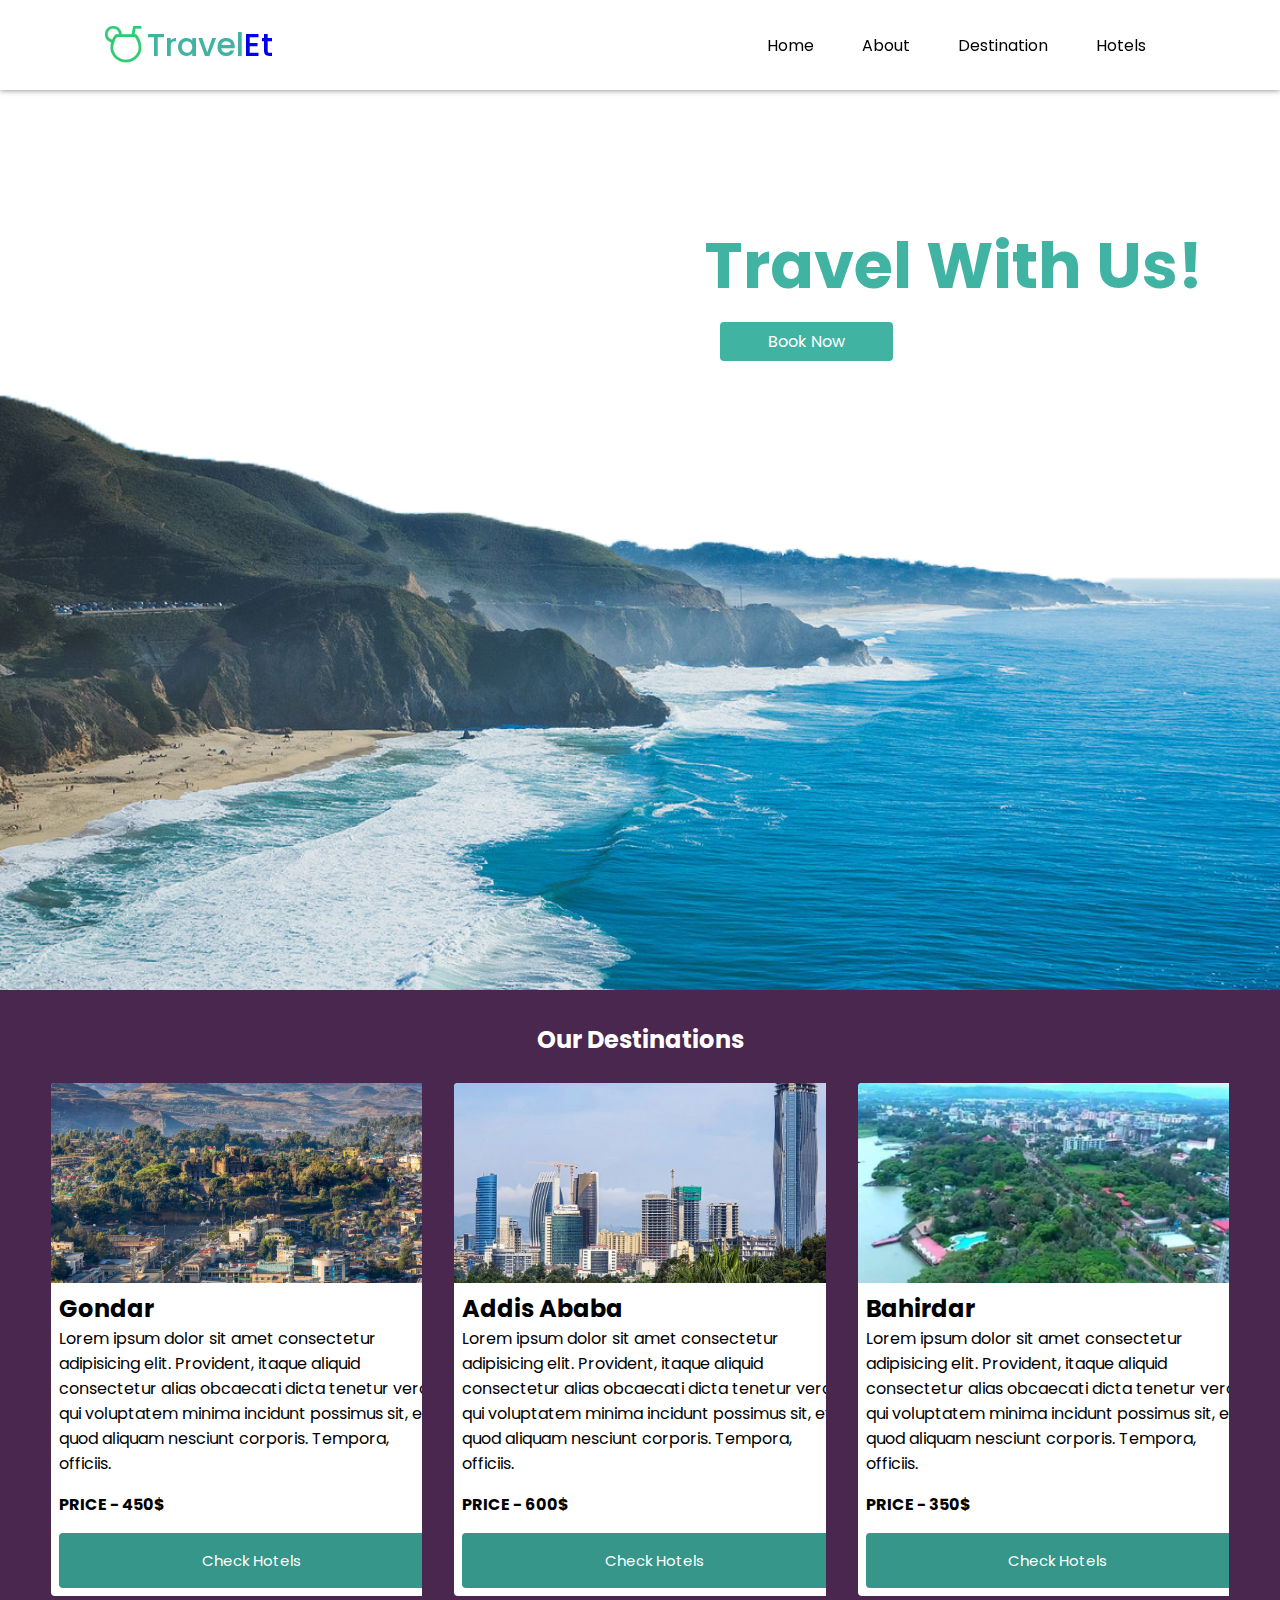
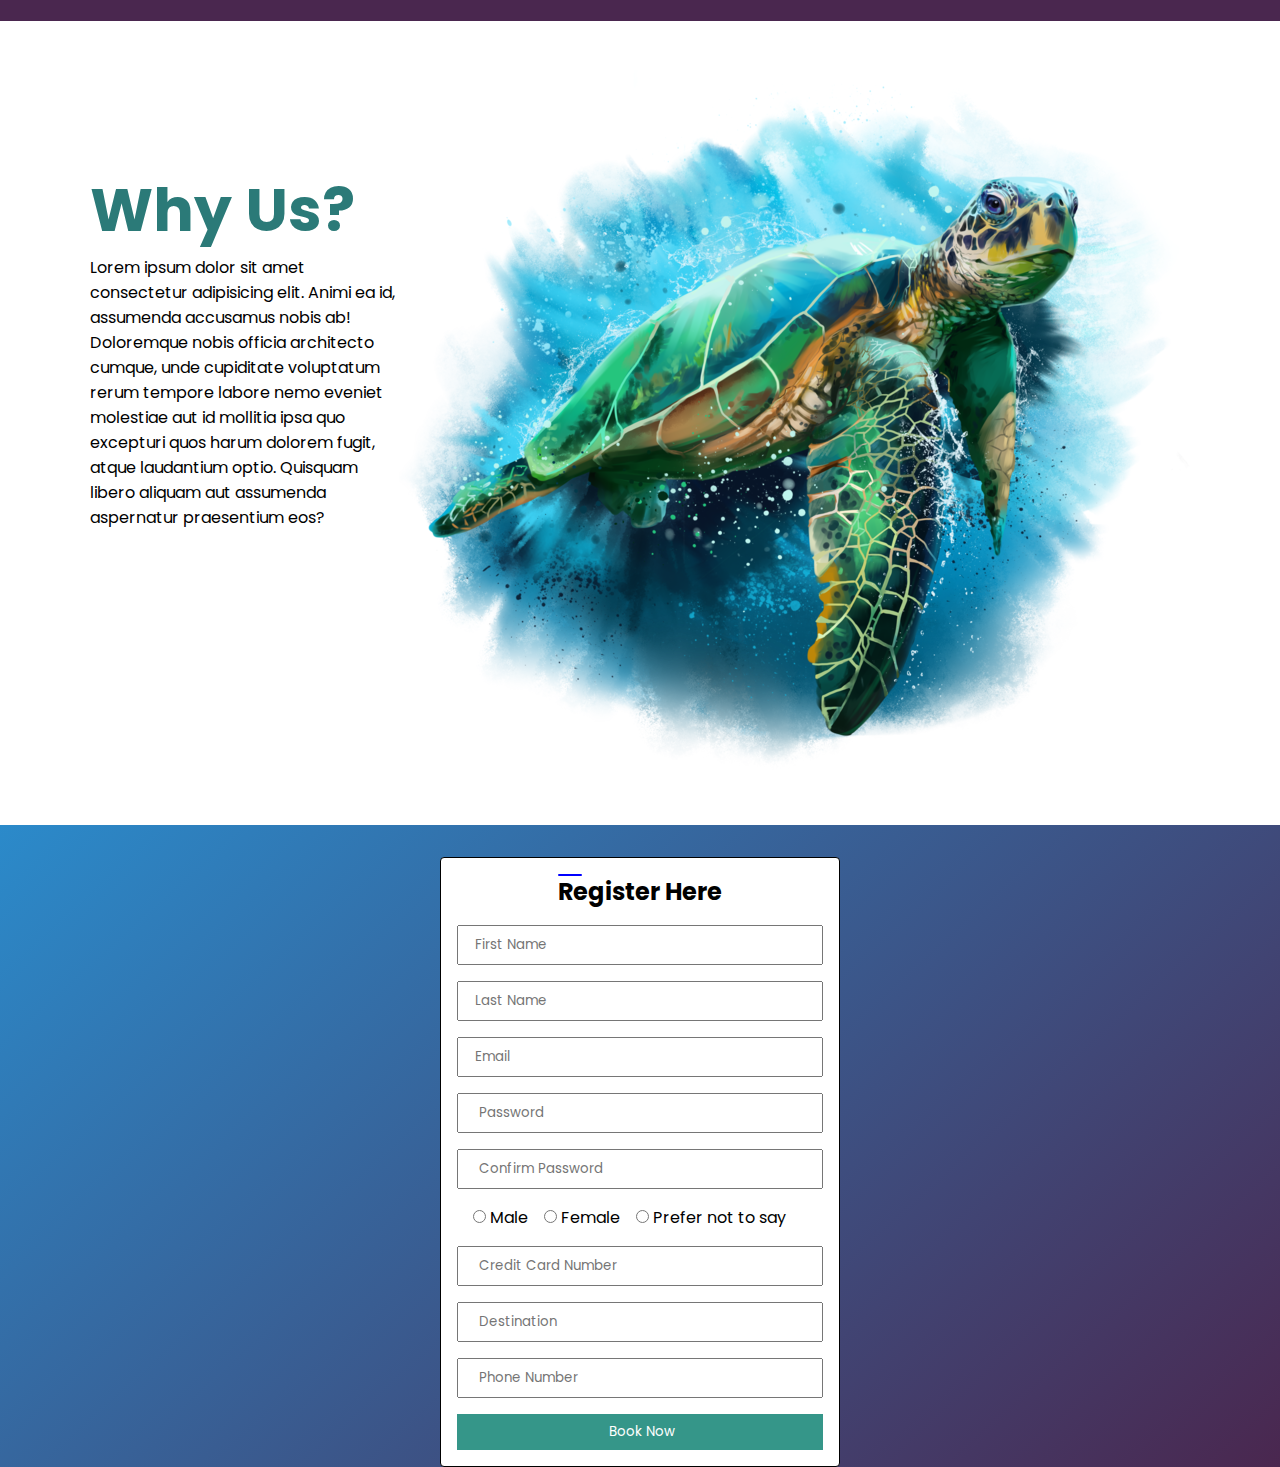
<file: index.html>
<!DOCTYPE html>
<html lang="en">

<head>
    <meta charset="UTF-8">
    <meta http-equiv="X-UA-Compatible" content="IE=edge">
    <meta name="viewport" content="width=device-width, initial-scale=1.0">
    <title> TravelEt Official website</title>
    <link rel="stylesheet" href="style.css">
</head>

<body>
    <nav class="flex-nav">
        <div class="left-nav flex-nav">
            <a href="#" class="linklog flex-nav"> <img src="images/icons8-coconut-cocktail-64.png">
                <span class="logo"> Travel</span>Et</a>
        </div>
        <div class="right-nav flex-nav">
            <a href="#"> Home </a>
            <a href="#"> About </a>
            <a href="#"> Destination </a>
            <a href="#"> Hotels </a>
        </div>

        <img class="menubtn" src="images/icons8-menu-48.png" alt="">
    </nav>

    <header>
        <div class="head">
            <h2 class="moto"> Travel With Us!</h2>
            <a href="#Home"> Book Now</a>
        </div>
    </header>

    <main>
        <h2 class="aboutheader"> Our Destinations </h2>

        <div class="grid">
            <div class="grid-content">
                <div class="card">
                    <div class="card-content">
                        <div class="image"> <img src="images/city1.jpg" alt=""></div>
                        <div class="description">
                            <h2> Gondar</h2>
                            <p> Lorem ipsum dolor sit amet consectetur adipisicing elit. Provident, itaque aliquid consectetur alias obcaecati dicta tenetur vero qui voluptatem minima incidunt possimus sit, et quod aliquam nesciunt corporis. Tempora, officiis.</p>
                            <h4> PRICE - 450$</h4>
                            <button>Check Hotels</button>
                        </div>
                    </div>

                </div>
            </div>
            <div class="grid-content">
                <div class="card">
                    <div class="card-content">
                        <div class="image"> <img src="images/city2.jpg" alt=""></div>
                        <div class="description">
                            <h2> Addis Ababa</h2>
                            <p> Lorem ipsum dolor sit amet consectetur adipisicing elit. Provident, itaque aliquid consectetur alias obcaecati dicta tenetur vero qui voluptatem minima incidunt possimus sit, et quod aliquam nesciunt corporis. Tempora, officiis.</p>
                            <h4> PRICE - 600$</h4>
                            <button>Check Hotels</button>
                        </div>
                    </div>

                </div>
            </div>
            <div class="grid-content">
                <div class="card">
                    <div class="card-content">
                        <div class="image"> <img src="images/city3.jpg" alt=""></div>
                        <div class="description">
                            <h2> Bahirdar</h2>
                            <p> Lorem ipsum dolor sit amet consectetur adipisicing elit. Provident, itaque aliquid consectetur alias obcaecati dicta tenetur vero qui voluptatem minima incidunt possimus sit, et quod aliquam nesciunt corporis. Tempora, officiis.</p>
                            <h4> PRICE - 350$</h4>
                            <button>Check Hotels</button>
                        </div>
                    </div>

                </div>
            </div>
        </div>

    </main>

    <div class="about-us">
        <div class="why-ustext">
            <h3> Why Us?</h3>
            <p> Lorem ipsum dolor sit amet consectetur adipisicing elit. Animi ea id, assumenda accusamus nobis ab! Doloremque nobis officia architecto cumque, unde cupiditate voluptatum rerum tempore labore nemo eveniet molestiae aut id mollitia ipsa quo
                excepturi quos harum dolorem fugit, atque laudantium optio. Quisquam libero aliquam aut assumenda aspernatur praesentium eos?</p>
        </div>
        <div class="turtle-img">
            <img src="images/pngfind.com-sea-turtle-png-961757.png" alt="">
        </div>
    </div>

    <div class="reg-form">
        <div class="container">
            <h2> Register Here</h2>
            <div class="input-box">
                <input type="text" placeholder="First Name" required>
            </div>
            <div class="input-box">
                <input type="text" placeholder="Last Name" required>
            </div>
            <div class="input-box">
                <input type="email" placeholder="Email" required>
            </div>
            <div class="input-box">
                <input type="password" placeholder=" Password" required>
            </div>
            <div class="input-box">
                <input type="password" placeholder=" Confirm Password" required>
            </div>
            <div class="radio">
                <div class="gender">
                    <div class="gender-rad">
                        <input type="radio" class="male" name="gender" value="Male">
                        <label for="male"> Male </label>
                    </div>
                    <div class="gender-rad">
                        <input type="radio" class="female" name="gender" value="Male">
                        <label for="female"> Female </label>
                    </div>
                    <div class="gender-rad">
                        <input type="radio" class="other" name="gender" value="Male">
                        <label for="other"> Prefer not to say </label>
                    </div>
                </div>

            </div>
            <div class="input-box">
                <input type="number" placeholder=" Credit Card Number" required>
            </div>
            <div class="input-box">
                <input type="text" placeholder=" Destination" required>
            </div>
            <div class="input-box">
                <input type="number" placeholder=" Phone Number" required>
            </div>
            <div class="input-box button">
                <input type="submit" value=" Book Now">
            </div>

        </div>
    </div>

    <div class="Hotels">

    </div>
</body>

</html>
</file>
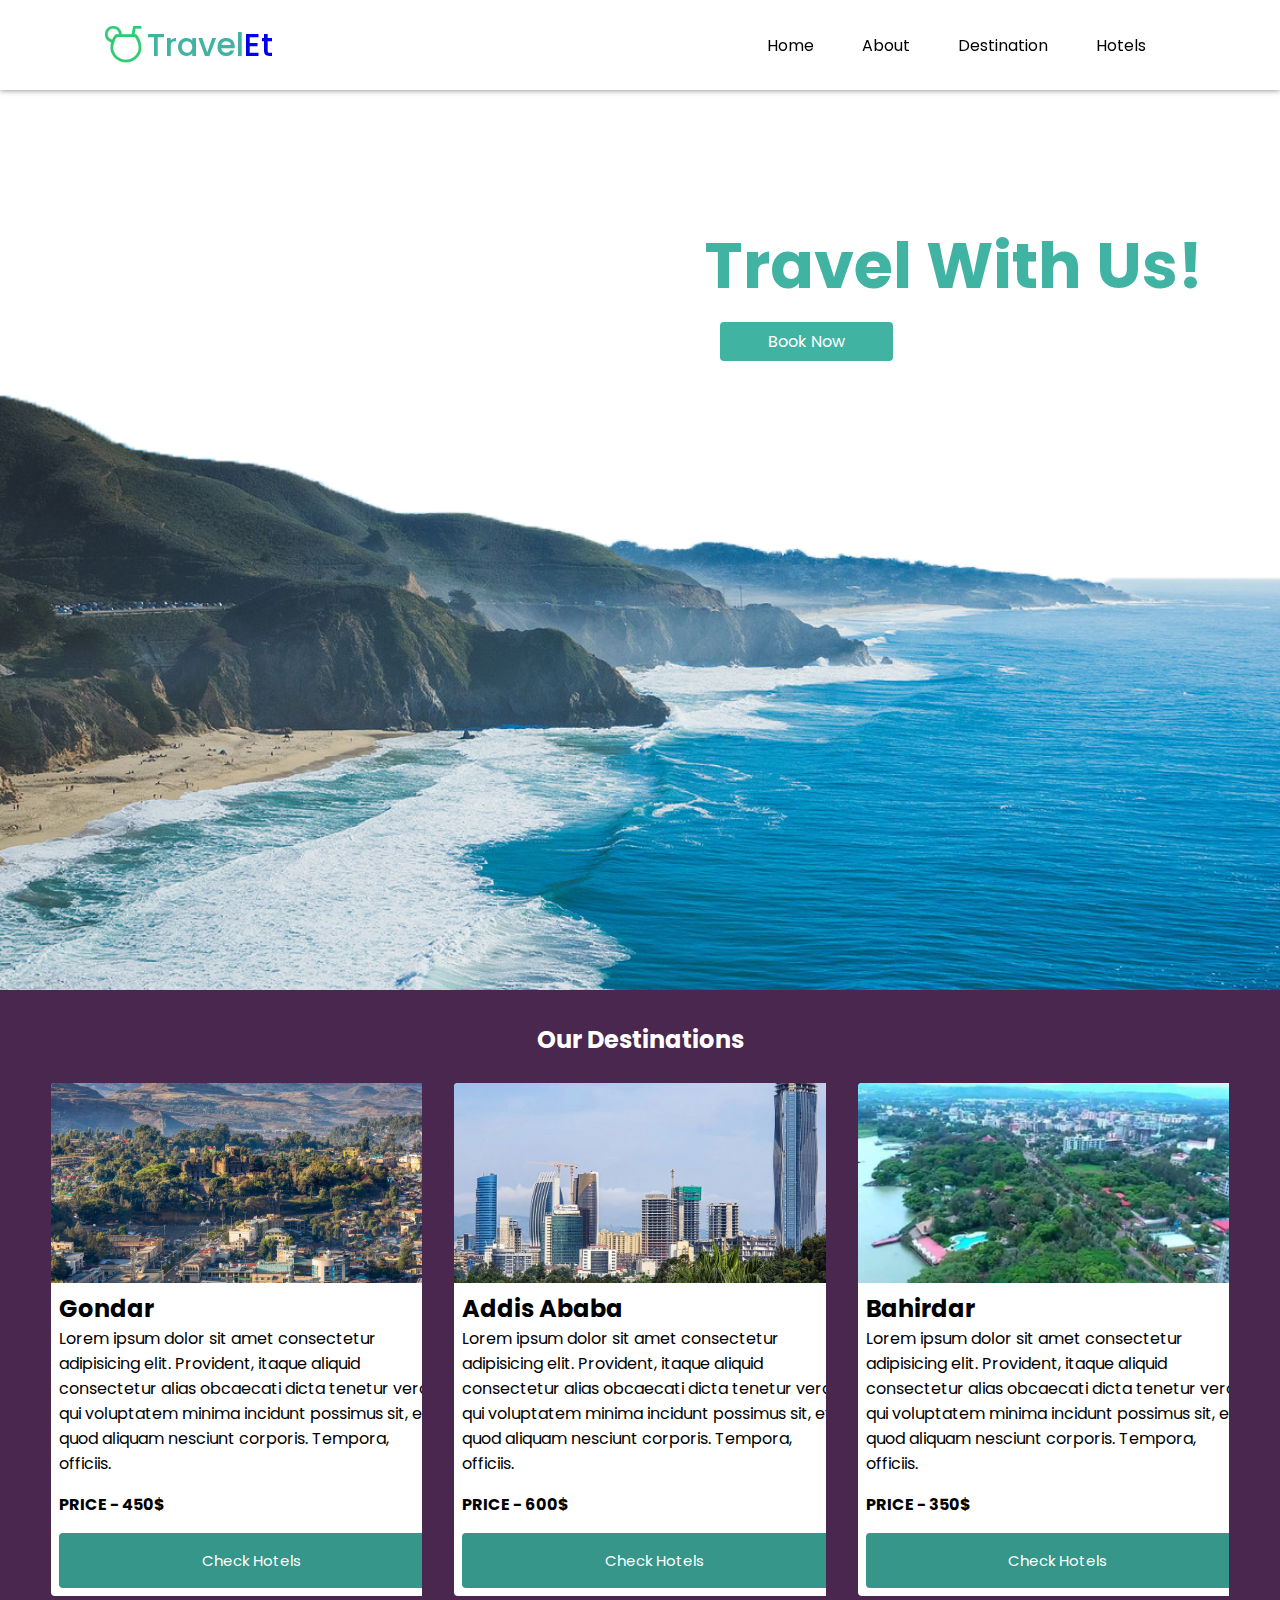
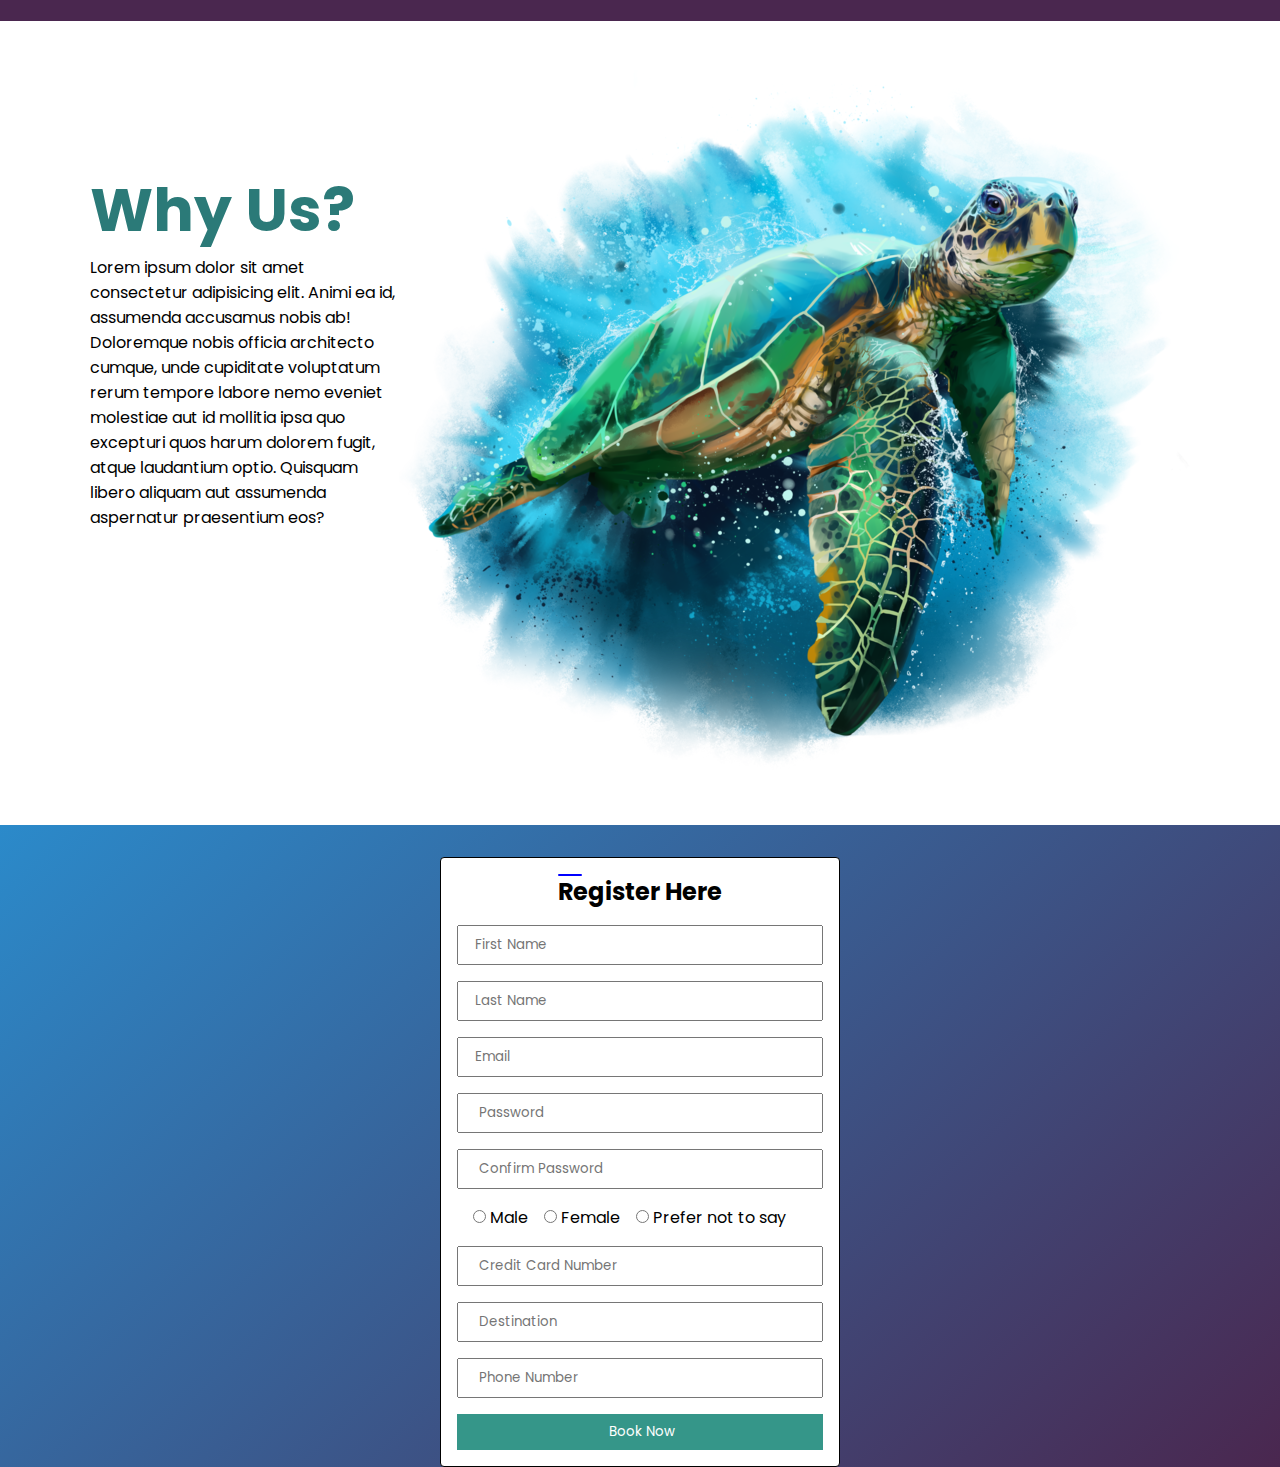
<file: TravelEt/index.html>
<!DOCTYPE html>
<html lang="en">

<head>
    <meta charset="UTF-8">
    <meta http-equiv="X-UA-Compatible" content="IE=edge">
    <meta name="viewport" content="width=device-width, initial-scale=1.0">
    <title> TravelEt Official website</title>
    <link rel="stylesheet" href="style.css">
</head>

<body>
    <nav class="flex-nav">
        <div class="left-nav flex-nav">
            <a href="#" class="linklog flex-nav"> <img src="images/icons8-coconut-cocktail-64.png">
                <span class="logo"> Travel</span>Et</a>
        </div>
        <div class="right-nav flex-nav">
            <a href="#"> Home </a>
            <a href="#"> About </a>
            <a href="#"> Destination </a>
            <a href="#"> Hotels </a>
        </div>

        <img class="menubtn" src="images/icons8-menu-48.png" alt="">
    </nav>

    <header>
        <div class="head">
            <h2> Travel With Us!</h2>
            <a href="#Home"> Book Now</a>
        </div>
    </header>

    <main>
        <h2 class="aboutheader"> Our Destinations </h2>

        <div class="grid">
            <div class="grid-content">
                <div class="card">
                    <div class="card-content">
                        <div class="image"> <img src="images/city1.jpg" alt=""></div>
                        <div class="description">
                            <h2> Gondar</h2>
                            <p> Lorem ipsum dolor sit amet consectetur adipisicing elit. Provident, itaque aliquid consectetur alias obcaecati dicta tenetur vero qui voluptatem minima incidunt possimus sit, et quod aliquam nesciunt corporis. Tempora, officiis.</p>
                            <h4> PRICE - 450$</h4>
                            <button>Check Hotels</button>
                        </div>
                    </div>

                </div>
            </div>
            <div class="grid-content">
                <div class="card">
                    <div class="card-content">
                        <div class="image"> <img src="images/city2.jpg" alt=""></div>
                        <div class="description">
                            <h2> Addis Ababa</h2>
                            <p> Lorem ipsum dolor sit amet consectetur adipisicing elit. Provident, itaque aliquid consectetur alias obcaecati dicta tenetur vero qui voluptatem minima incidunt possimus sit, et quod aliquam nesciunt corporis. Tempora, officiis.</p>
                            <h4> PRICE - 600$</h4>
                            <button>Check Hotels</button>
                        </div>
                    </div>

                </div>
            </div>
            <div class="grid-content">
                <div class="card">
                    <div class="card-content">
                        <div class="image"> <img src="images/city3.jpg" alt=""></div>
                        <div class="description">
                            <h2> Bahirdar</h2>
                            <p> Lorem ipsum dolor sit amet consectetur adipisicing elit. Provident, itaque aliquid consectetur alias obcaecati dicta tenetur vero qui voluptatem minima incidunt possimus sit, et quod aliquam nesciunt corporis. Tempora, officiis.</p>
                            <h4> PRICE - 350$</h4>
                            <button>Check Hotels</button>
                        </div>
                    </div>

                </div>
            </div>
        </div>

    </main>

    <div class="about-us">
        <div class="why-ustext">
            <h3> Why Us?</h3>
            <p> Lorem ipsum dolor sit amet consectetur adipisicing elit. Animi ea id, assumenda accusamus nobis ab! Doloremque nobis officia architecto cumque, unde cupiditate voluptatum rerum tempore labore nemo eveniet molestiae aut id mollitia ipsa quo
                excepturi quos harum dolorem fugit, atque laudantium optio. Quisquam libero aliquam aut assumenda aspernatur praesentium eos?</p>
        </div>
        <div class="turtle-img">
            <img src="images/pngfind.com-sea-turtle-png-961757.png" alt="">
        </div>
    </div>

    <div class="reg-form">
        <div class="container">
            <h2> Register Here</h2>
            <div class="input-box">
                <input type="text" placeholder="First Name" required>
            </div>
            <div class="input-box">
                <input type="text" placeholder="Last Name" required>
            </div>
            <div class="input-box">
                <input type="email" placeholder="Email" required>
            </div>
            <div class="input-box">
                <input type="password" placeholder=" Password" required>
            </div>
            <div class="input-box">
                <input type="password" placeholder=" Confirm Password" required>
            </div>
            <div class="radio">
                <div class="gender">
                    <div class="gender-rad">
                        <input type="radio" class="male" name="gender" value="Male">
                        <label for="male"> Male </label>
                    </div>
                    <div class="gender-rad">
                        <input type="radio" class="female" name="gender" value="Male">
                        <label for="female"> Female </label>
                    </div>
                    <div class="gender-rad">
                        <input type="radio" class="other" name="gender" value="Male">
                        <label for="other"> Prefer not to say </label>
                    </div>
                </div>

            </div>
            <div class="input-box">
                <input type="number" placeholder=" Credit Card Number" required>
            </div>
            <div class="input-box">
                <input type="text" placeholder=" Destination" required>
            </div>
            <div class="input-box">
                <input type="number" placeholder=" Phone Number" required>
            </div>
            <div class="input-box button">
                <input type="submit" value=" Book Now">
            </div>

        </div>
    </div>

    <div class="Hotels">

    </div>
</body>

</html>
</file>
<file: style.css>
@import url('https://fonts.googleapis.com/css2?family=Poppins:wght@500&display=swap');
* {
    font-family: 'Poppins', sans-serif;
    margin: 0;
    padding: 0;
    box-sizing: border-box;
    text-decoration: none;
    list-style-type: none;
}

html {
    font-size: 100%;
}

.logo {
    color: #41b3a3;
}

.flex-nav {
    align-items: center;
    display: flex;
}

nav {
    justify-content: space-between;
    width: 100%;
    z-index: 100;
    padding: 2rem 8%;
    background-color: #fff;
    position: sticky;
    height: 10vh;
    top: 0;
    box-shadow: 0 0 6px rgba(0, 0, 0, 0.527);
}

.left-nav {
    font-size: 2rem;
    font-weight: 500;
    display: inline-block;
}

.left-nav img {
    width: 45px;
}

nav .right-nav a {
    padding: 0.5rem 1rem;
    margin-right: 1rem;
    border-radius: 0.5rem;
    transition: 0.2s ease-in;
    color: black;
}

.menubtn {
    width: 30px;
    display: none;
}

nav .right-nav a:hover {
    background-color: #2b8aca;
    color: #fff;
}

header {
    width: 100%;
    height: 100vh;
    background-image: url(images/favpng_shore-sea-ocean-coast-wind-wave.png);
    background-size: 100% 100vh;
    background-repeat: no-repeat;
    padding-top: 10%;
    padding-left: 55%;
    z-index: 3;
}

header .head h2 {
    font-size: 4rem;
    color: #41b3a3;
    margin-bottom: 1rem;
}

.head {
    position: relative;
    z-index: 0;
}

header .head a {
    margin-top: 9rem;
    margin-left: 1rem;
    padding: 0.5rem 3rem;
    background-color: #41b3a3;
    color: #fff;
    cursor: pointer;
    border-radius: 4px;
    transition: 0.3s ease;
}

header a:hover {
    background-color: #4376a6;
    padding: 0.5rem 3.5rem;
}

main {
    width: 100%;
    padding-top: 2rem;
    height: auto;
    z-index: 10;
    background-color: #4a274f;
}

.aboutheader {
    text-align: center;
    align-items: center;
    color: #fff;
}

.card .card-content .image {
    width: 400px;
    height: 200px;
    border-radius: 4px;
}

.card .card-content .image img {
    width: 100%;
    height: 100%;
    object-fit: cover;
    border-radius: 4px 4px 0 0;
}

.card {
    width: 400px;
    height: auto;
    border-radius: 4px;
    background-color: #fff;
}

.card .card-content .description {
    padding: 0.5rem 0.5rem;
}

.card .card-content .description button {
    width: 100%;
    background-color: #359689;
    border: none;
    outline: none;
    cursor: pointer;
    padding: 1rem;
    border-radius: 4px;
    color: #fff;
    margin-top: 1rem;
    font-size: 15px;
    transition: 0.2s ease;
}

.card .card-content .description button:hover {
    background-color: #1c5e5b;
}

.card .card-content .description h4 {
    margin-top: 1rem;
}

.grid-content {
    overflow: hidden;
}

.grid {
    padding: 2% 4%;
    display: grid;
    grid-template-columns: 1fr 1fr 1fr;
    grid-gap: 2rem;
}

.about-us {
    width: 100%;
    height: auto;
    display: flex;
    padding: 3rem 7%;
}

.why-ustext h3 {
    font-size: 60px;
    color: #2b7a78;
}

.why-ustext {
    width: 50%;
    margin-top: 6rem;
}

.reg-form {
    display: flex;
    background-image: linear-gradient(138deg, #2b8aca, #4a274f);
    background-color: #2b8aca;
    justify-content: space-between;
    align-items: center;
    justify-content: center;
}

.container {
    align-items: center;
    width: auto;
    max-width: 400px;
    width: 100%;
    padding: 1rem 1rem;
    margin-top: 2rem;
    border: 1px solid black;
    border-radius: 4px;
    background-color: #fff;
}

.input-box.password {
    display: flex;
    justify-content: space-between;
}

.input-box.password.passinp {
    width: 40%;
}

.radio {
    margin-top: 1rem;
}

.gender {
    display: flex;
}

.gender-rad {
    margin-left: 1rem;
}

.container h2 {
    text-align: center;
    position: relative;
}

.container h2::before {
    content: '';
    position: absolute;
    top: 0;
    bottom: 10;
    background-color: blue;
    width: 24px;
    height: 2px;
    border-radius: 15px;
}

.container .input-box {
    padding-top: 1rem;
}

.container .input-box input {
    width: 100%;
    padding: 0.5rem 1rem;
}

.input-box.button input {
    background-color: #359689;
    border: none;
    color: #fff;
    transition: 0.2s ease;
}

.input-box.button input:hover {
    background-color: rgb(102, 9, 189);
}

@media (max-width:900px) {
    nav {
        padding: 1rem 4%;
    }

    header {
        height: 60vh;
        padding-top: 5vh;
        background-size: 100% 60vh;
    }
    main {
        margin-top: 0;
    }
    .moto{
        font-size: 1rem;
    }
    .description {
        width: 200px;
    }
    .turtle-img img{
        width: 250px;
        height: 250px;
        margin-top: 50%;
        margin-left: 30%;
    }

}
</file>
<file: TravelEt/style.css>
@import url('https://fonts.googleapis.com/css2?family=Poppins:wght@500&display=swap');
* {
    font-family: 'Poppins', sans-serif;
    margin: 0;
    padding: 0;
    box-sizing: border-box;
    text-decoration: none;
    list-style-type: none;
}

html {
    font-size: 100%;
}

.logo {
    color: #41b3a3;
}

.flex-nav {
    align-items: center;
    display: flex;
}

nav {
    justify-content: space-between;
    width: 100%;
    z-index: 100;
    padding: 2rem 8%;
    background-color: #fff;
    position: sticky;
    height: 10vh;
    top: 0;
    box-shadow: 0 0 6px rgba(0, 0, 0, 0.527);
}

.left-nav {
    font-size: 2rem;
    font-weight: 500;
    display: inline-block;
}

.left-nav img {
    width: 45px;
}

nav .right-nav a {
    padding: 0.5rem 1rem;
    margin-right: 1rem;
    border-radius: 0.5rem;
    transition: 0.2s ease-in;
    color: black;
}

.menubtn {
    width: 30px;
    display: none;
}

nav .right-nav a:hover {
    background-color: #2b8aca;
    color: #fff;
}

header {
    width: 100%;
    height: 100vh;
    background-image: url(images/favpng_shore-sea-ocean-coast-wind-wave.png);
    background-size: 100% 100vh;
    background-repeat: no-repeat;
    padding-top: 10%;
    padding-left: 55%;
    z-index: 3;
}

header .head h2 {
    font-size: 4rem;
    color: #41b3a3;
    margin-bottom: 1rem;
}

.head {
    position: relative;
    z-index: 0;
}

header .head a {
    margin-top: 9rem;
    margin-left: 1rem;
    padding: 0.5rem 3rem;
    background-color: #41b3a3;
    color: #fff;
    cursor: pointer;
    border-radius: 4px;
    transition: 0.3s ease;
}

header a:hover {
    background-color: #4376a6;
    padding: 0.5rem 3.5rem;
}

main {
    width: 100%;
    padding-top: 2rem;
    height: auto;
    z-index: 10;
    background-color: #4a274f;
}

.aboutheader {
    text-align: center;
    align-items: center;
    color: #fff;
}

.card .card-content .image {
    width: 400px;
    height: 200px;
    border-radius: 4px;
}

.card .card-content .image img {
    width: 100%;
    height: 100%;
    object-fit: cover;
    border-radius: 4px 4px 0 0;
}

.card {
    width: 400px;
    height: auto;
    border-radius: 4px;
    background-color: #fff;
}

.card .card-content .description {
    padding: 0.5rem 0.5rem;
}

.card .card-content .description button {
    width: 100%;
    background-color: #359689;
    border: none;
    outline: none;
    cursor: pointer;
    padding: 1rem;
    border-radius: 4px;
    color: #fff;
    margin-top: 1rem;
    font-size: 15px;
    transition: 0.2s ease;
}

.card .card-content .description button:hover {
    background-color: #1c5e5b;
}

.card .card-content .description h4 {
    margin-top: 1rem;
}

.grid-content {
    overflow: hidden;
}

.grid {
    padding: 2% 4%;
    display: grid;
    grid-template-columns: 1fr 1fr 1fr;
    grid-gap: 2rem;
}

.about-us {
    width: 100%;
    height: auto;
    display: flex;
    padding: 3rem 7%;
}

.why-ustext h3 {
    font-size: 60px;
    color: #2b7a78;
}

.why-ustext {
    width: 50%;
    margin-top: 6rem;
}

.reg-form {
    display: flex;
    background-image: linear-gradient(138deg, #2b8aca, #4a274f);
    background-color: #2b8aca;
    justify-content: space-between;
    align-items: center;
    justify-content: center;
}

.container {
    align-items: center;
    width: auto;
    max-width: 400px;
    width: 100%;
    padding: 1rem 1rem;
    margin-top: 2rem;
    border: 1px solid black;
    border-radius: 4px;
    background-color: #fff;
}

.input-box.password {
    display: flex;
    justify-content: space-between;
}

.input-box.password.passinp {
    width: 40%;
}

.radio {
    margin-top: 1rem;
}

.gender {
    display: flex;
}

.gender-rad {
    margin-left: 1rem;
}

.container h2 {
    text-align: center;
    position: relative;
}

.container h2::before {
    content: '';
    position: absolute;
    top: 0;
    bottom: 10;
    background-color: blue;
    width: 24px;
    height: 2px;
    border-radius: 15px;
}

.container .input-box {
    padding-top: 1rem;
}

.container .input-box input {
    width: 100%;
    padding: 0.5rem 1rem;
}

.input-box.button input {
    background-color: #359689;
    border: none;
    color: #fff;
    transition: 0.2s ease;
}

.input-box.button input:hover {
    background-color: rgb(102, 9, 189);
}

@media (max-width:900px) {
    nav {
        padding: 1rem 4%;
    }
}

@media (max-width:600px) {
    .menubtn {
        display: inline-block;
        margin: 1rem 4%;
    }
    .right-nav {
        position: absolute;
        top: 100%;
        left: 0;
        right: 0;
        padding: 1rem;
        display: block;
        background-color: #41b3a3;
    }
    .right-nav a {
        width: 100%;
        padding: 1rem;
        margin-top: 1rem;
        font-size: 2rem;
        background-color: rgb(95, 91, 91);
    }
}
</file>
